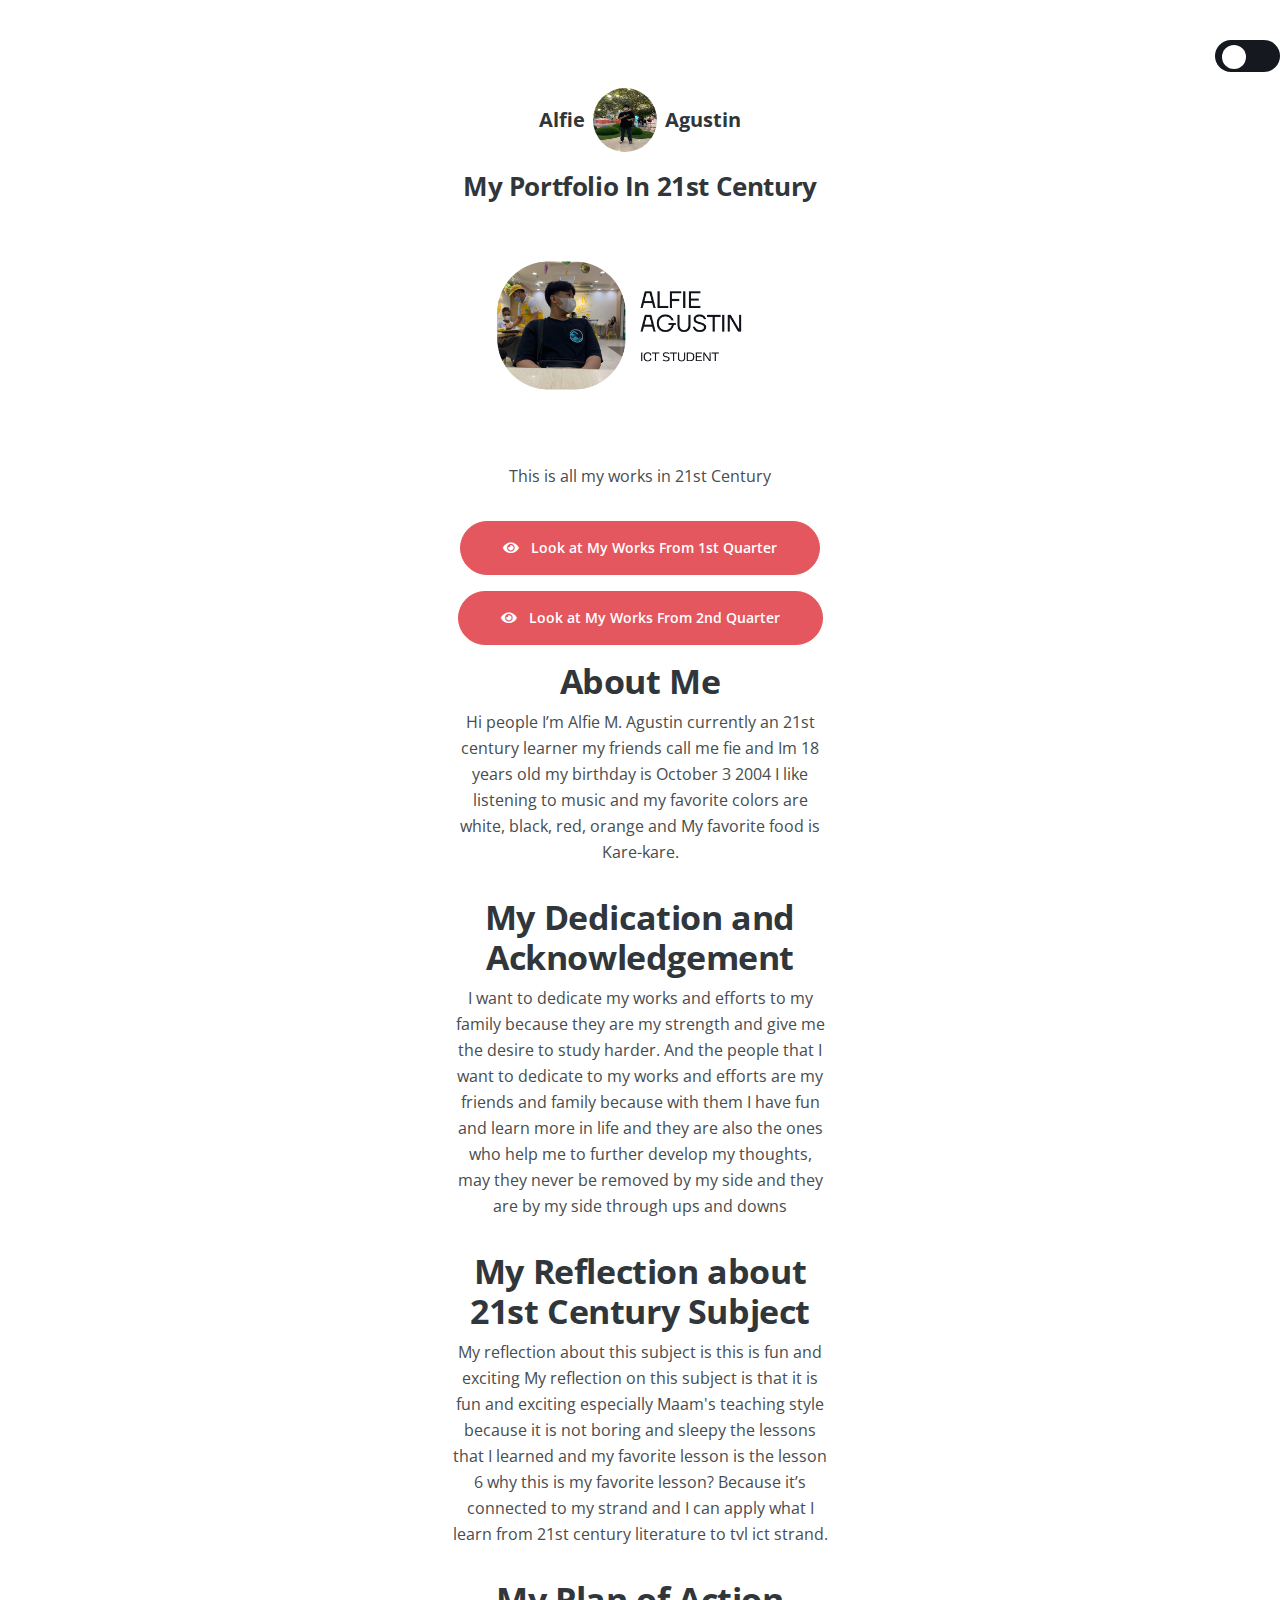
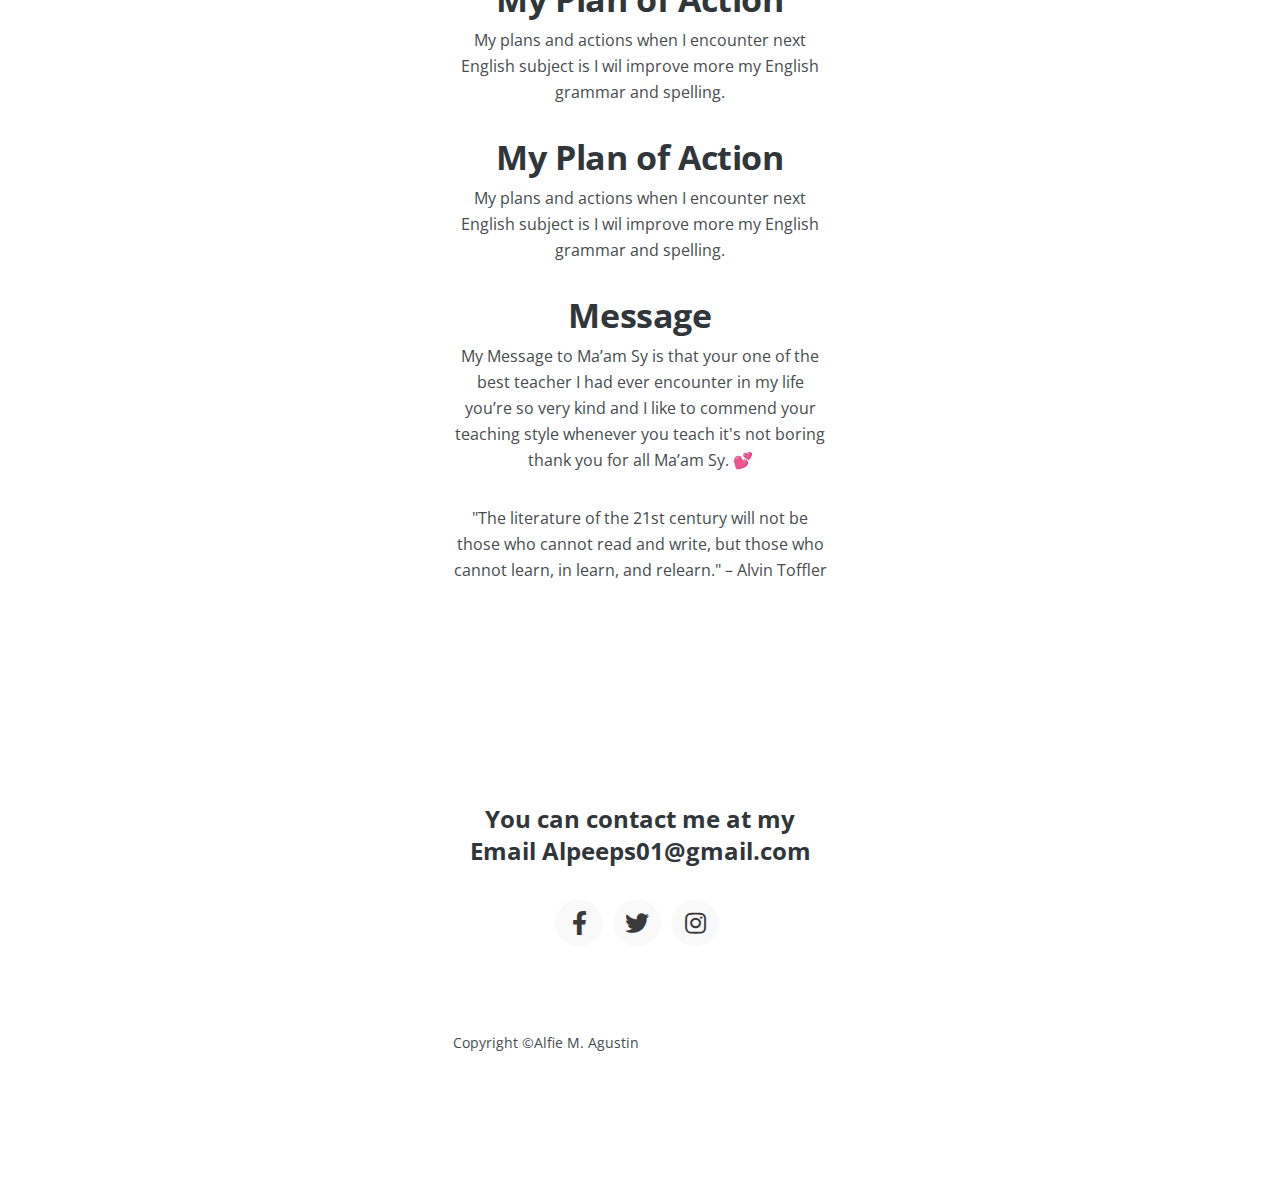
<file: index.html>
<!DOCTYPE html>
<html lang="en">

<head>
    <meta charset="utf-8">
    <meta name="viewport" content="width=device-width, initial-scale=1, shrink-to-fit=no">
    <!-- Webpage Title -->
    <title>My Portfolio In 21st Century</title>

    <!-- Styles -->
    <link href="https://fonts.googleapis.com/css2?family=Open+Sans:ital,wght@0,400;0,600;0,700;1,400&display=swap"
        rel="stylesheet">
    <link href="css/bootstrap.min.css" rel="stylesheet">
    <link href="css/fontawesome-all.min.css" rel="stylesheet">
    <link href="css/styles.css" rel="stylesheet">

    <!-- Favicon  -->
    <link rel="icon" href="images/favicon.png">
</head>

<body>
    <!-- Dark Mode -->
    <div class="all">
        <div class="dark-mode">
            <input type="checkbox" id="toggle">
        </div>

        <!-- Header -->
        <header id="header" class="header">
            <div class="container">
                <div class="row">
                    <div class="col-lg-12">
                        <div class="image-container">
                            <a href="index.html">
                                <div class="owner-name">Alfie</div>
                                <img src="images/owner-photo.jpg" alt="alternative">
                                <div class="owner-name">Agustin</div>
                            </a>
                        </div> <!-- end of image-container -->
                    </div> <!-- end of col -->
                </div> <!-- end of row -->
            </div> <!-- end of container -->
        </header> <!-- end of header -->
        <!-- end of header -->


        <!-- Description -->
        <div class="basic-1">
            <div class="container">
                <div class="row">
                    <div class="col-lg-12">
                        <h1>My Portfolio In 21st Century</h1>
                        <div class="image-container">
                            <img class="my-pic" src="images/description.png" alt="alternative">
                            <div class="text-container">
                                <p>This is all my works in 21st Century</p>
                                <a class="btn-solid-lg page-scroll" href="/Portfolio.html" target="_blank"><i
                                        class="fas fa-eye"></i> Look at My Works From 1st Quarter</a>
                                    <a class="btn-solid-lg page-scroll" href="/Portfolio2.html" target="_blank"><i
                                        class="fas fa-eye"></i> Look at My Works From 2nd Quarter</a>
                                <h2>About Me</h2>
                                <p> Hi people I’m Alfie M. Agustin currently an 21st century learner my friends call me
                                    fie and Im 18 years old my birthday is October 3 2004 I like listening to music and
                                    my favorite colors are white, black, red, orange and My favorite food is Kare-kare.
                                </p>

                                <h2>My Dedication and Acknowledgement</h2>
                                <p> I want to dedicate my works and efforts to my family because they are my strength
                                    and give me the desire to study harder. And the people that I want to dedicate to my
                                    works and efforts are my friends and family because with them I have fun and learn
                                    more in life and they are also the ones who help me to further develop my thoughts,
                                    may they never be removed by my side and they are by my side through ups and downs
                                </p>

                                <h2>My Reflection about 21st Century Subject</h2>
                                <p> My reflection about this subject is this is fun and exciting My reflection on this
                                    subject is that it is fun and exciting especially Maam's teaching style because it
                                    is not boring and sleepy the lessons that I learned and my favorite lesson is the
                                    lesson 6 why this is my favorite lesson? Because it’s connected to my strand and I
                                    can apply what I learn from 21st century literature to tvl ict strand. </p>

                                <h2> My Plan of Action </h2>
                                <p> My plans and actions when I encounter next English subject is I wil improve more my
                                    English grammar and spelling. </p>


                                <h2> My Plan of Action </h2>
                                <p> My plans and actions when I encounter next English subject is I wil improve more my
                                    English grammar and spelling. </p>
                                <h2> Message </h2>
                                <p> My Message to Ma’am Sy is that your one of the best teacher I had ever encounter in
                                    my life you’re so very kind and I like to commend your teaching style whenever you
                                    teach it's not boring thank you for all Ma’am Sy. 💕 </p>


                                <blockquote>"The literature of the 21st century will not be those who cannot read and
                                    write, but those who cannot learn, in learn, and relearn." – Alvin Toffler
                                </blockquote>
                            </div> <!-- end of text-container -->
                        </div> <!-- end of image-container -->
                    </div> <!-- end of col -->
                </div> <!-- end of row -->
                <!-- Footer -->
                <div class="footer">
                    <div class="container">
                        <div class="row">
                            <div class="col-lg-12">
                                <h4>You can contact me at my Email <a
                                        href="mailto:name@name.com">Alpeeps01@gmail.com</a></h4>
                                <div class="social-container">
                                    <span class="fa-stack">
                                        <a href="https://web.facebook.com/profile.php?id=100088895048579"
                                            target="_blank">
                                            <i class="fas fa-circle fa-stack-2x"></i>
                                            <i class="fab fa-facebook-f fa-stack-1x"></i>
                                        </a>
                                    </span>
                                    <span class="fa-stack">
                                        <a href="https://twitter.com/Alpeeps01" target="_blank">
                                            <i class="fas fa-circle fa-stack-2x"></i>
                                            <i class="fab fa-twitter fa-stack-1x"></i>
                                        </a>
                                    </span>
                                    </span>
                                    <span class="fa-stack">
                                        <a href="https://www.instagram.com/_alpeeps/" target="_blank">
                                            <i class="fas fa-circle fa-stack-2x"></i>
                                            <i class="fab fa-instagram fa-stack-1x"></i>
                                        </a>
                                    </span>
                                </div> <!-- end of social-container -->
                            </div> <!-- end of col -->
                        </div> <!-- end of row -->
                    </div> <!-- end of container -->
                </div> <!-- end of footer -->
                <!-- end of footer -->
                <div class="col-lg-6">
                    <p class="p-small statement">Copyright ©Alfie M. Agustin</p>
                </div> <!-- end of col -->
            </div> <!-- enf of row -->
        </div> <!-- end of container -->
    </div> <!-- end of copyright -->
    <!-- end of copyright -->


    <!-- Back To Top Button -->
    <button onclick="topFunction()" id="myBtn">
        <img src="images/up-arrow.png" alt="alternative">
    </button>
    <!-- end of back to top button -->

    <!-- Scripts -->
    <script src="js/bootstrap.min.js"></script> <!-- Bootstrap framework -->
    <script src="js/swiper.min.js"></script> <!-- Swiper for image and text sliders -->
    <script src="js/scripts.js"></script> <!-- Custom scripts -->
</body>

</html>
</file>
<file: css/styles.css>
/**************************/
/*     General Styles     */
/**************************/
.my-pic {
	height: 100%;
	width: 100%;
}
body,
html {
    width: 100%;
	height: 100%;
}

body, p {
	color: #474c4e; 
	font: 400 1rem/1.625rem "Open Sans", sans-serif;
}

h1 {
	color: #30363a;
	font-weight: 700;
	font-size: 1.625rem;
	line-height: 3.25rem;
	font-family: "Open Sans", sans-serif;
	letter-spacing: -0.4px;
}

h2 {
	color: #30363a;
	font-weight: 700;
	font-size: 2.125rem;
	line-height: 2.5rem;
	font-family: "Open Sans", sans-serif;
	letter-spacing: -0.4px;
}

h3 {
	color: #30363a;
	font-weight: 700;
	font-size: 1.75rem;
	line-height: 2.25rem;
	font-family: "Open Sans", sans-serif;
	letter-spacing: -0.2px;
}

h4 {
	color: #30363a;
	font-weight: 700;
	font-size: 1.5rem;
	line-height: 2rem;
	font-family: "Open Sans", sans-serif;
}

h5 {
	color: #30363a;
	font-weight: 700;
	font-size: 1.25rem;
	line-height: 1.625rem;
	font-family: "Open Sans", sans-serif;
}

h6 {
	color: #30363a;
	font-weight: 700;
	font-size: 1rem;
	line-height: 1.375rem;
	font-family: "Open Sans", sans-serif;
}

.p-large {
	font-size: 1.125rem;
	line-height: 1.75rem;
}

.p-small {
	font-size: 0.875rem;
	line-height: 1.5rem;
}

.testimonial-text {
	font-style: italic;
}

.testimonial-author {
	font-weight: 700;
}

.li-space-lg li {
	margin-bottom: 0.5rem;
}

a {
	color: #474c4e;
	text-decoration: underline;
}

a:hover {
	color: #474c4e;
	text-decoration: underline;
}

.no-line {
	text-decoration: none;
}

.no-line:hover {
	text-decoration: none;
}

.bg-gray {
	background-color: #f9f9f9;
}

.blue {
	color: #e5575e;
}

hr.hr-heading {
	display: inline-block;
	width: 4.5rem;
	height: 0.125rem;
	margin-top: 0;
	border: none;
	background-color: #e5575e;
	opacity: 1;
}

.section-title {
	color: #e5575e;
	font-weight: 700;
	font-size: 0.8125rem;
	line-height: 1.125rem;
}

.btn-solid-reg {
	display: inline-block;
	padding: 1.375rem 2.25rem 1.375rem 2.25rem;
	border: 1px solid #e5575e;
	border-radius: 32px;
	background-color: #e5575e;
	color: #ffffff;
	font-weight: 600;
	font-size: 0.875rem;
	line-height: 0;
	text-decoration: none;
	transition: all 0.2s;
}

.btn-solid-reg:hover {
	background-color: transparent;
	color: #e5575e; /* needs to stay here because of the color property of a tag */
	text-decoration: none;
}

.btn-solid-lg {
	display: inline-block;
	padding: 1.625rem 2.625rem 1.625rem 2.625rem;
	border: 1px solid #e5575e;
	border-radius: 32px;
	background-color: #e5575e;
	color: #ffffff;
	font-weight: 600;
	font-size: 0.875rem;
	line-height: 0;
	text-decoration: none;
	transition: all 0.2s;
}

.btn-solid-lg:hover {
	background-color: transparent;
	color: #e5575e; /* needs to stay here because of the color property of a tag */
	text-decoration: none;
}

.btn-solid-lg .fab {
	margin-right: 0.5rem;
	font-size: 1.25rem;
	line-height: 0;
	vertical-align: top;
}

.btn-solid-lg .fab.fa-google-play {
	font-size: 1rem;
}

.btn-outline-reg {
	display: inline-block;
	padding: 1.375rem 2.25rem 1.375rem 2.25rem;
	border: 1px solid #30363a;
	border-radius: 32px;
	background-color: transparent;
	color: #30363a;
	font-weight: 600;
	font-size: 0.875rem;
	line-height: 0;
	text-decoration: none;
	transition: all 0.2s;
}

.btn-outline-reg:hover {
	background-color: #30363a;
	color: #ffffff;
	text-decoration: none;
}

.btn-outline-lg {
	display: inline-block;
	padding: 1.625rem 2.625rem 1.625rem 2.625rem;
	border: 1px solid #30363a;
	border-radius: 32px;
	background-color: transparent;
	color: #30363a;
	font-weight: 600;
	font-size: 0.875rem;
	line-height: 0;
	text-decoration: none;
	transition: all 0.2s;
}

.btn-outline-lg:hover {
	background-color: #30363a;
	color: #ffffff;
	text-decoration: none;
}

.btn-outline-sm {
	display: inline-block;
	padding: 1rem 1.5rem 1rem 1.5rem;
	border: 1px solid #30363a;
	border-radius: 32px;
	background-color: transparent;
	color: #30363a;
	font-weight: 600;
	font-size: 0.875rem;
	line-height: 0;
	text-decoration: none;
	transition: all 0.2s;
}

.btn-outline-sm:hover {
	background-color: #30363a;
	color: #ffffff;
	text-decoration: none;
}

.form-floating label {
	margin-left: 0.5rem;
	color: #474c4e;
}

.form-floating>.form-control:focus~label,
.form-floating>.form-control:not(:placeholder-shown)~label,
.form-floating>.form-select~label {
	transform: scale(0.85) translateY(-.75rem) translateX(.15rem);
}

.form-floating .form-control {
	padding-left: 1.25rem;
	color: #474c4e;
}

.form-select {
	height: calc(3.5rem + 2px);
	padding-left: 1.25rem;
	color: #474c4e;
}

.form-floating textarea.form-control {
	height: 100%;
}

.form-floating .form-control:hover,
.form-select:hover {
	border: 1px solid #a1a1a1;
}

.form-control-submit-button {
	display: inline-block;
	width: 100%;
	height: 3.625rem;
	border: 1px solid #e5575e;
	border-radius: 32px;
	background-color: #e5575e;
	color: #ffffff;
	font-weight: 600;
	font-size: 0.875rem;
	line-height: 0;
	cursor: pointer;
	transition: all 0.2s;
}

.form-control-submit-button:hover {
	border: 1px solid #e5575e;
	background-color: transparent;
	color: #e5575e;
}

.modal-dialog {
	margin-right: 1rem;
	margin-left: 1rem;
	pointer-events: all;
}

.modal-content {
	background-color: #ffffff;
}

.modal-content .btn-close {
	position: absolute;
	right: 6px;
	top: 10px;
	background: transparent url("data:image/svg+xml,%3csvg xmlns='http://www.w3.org/2000/svg' viewBox='0 0 16 16' fill='%23000'%3e%3cpath d='M.293.293a1 1 0 011.414 0L8 6.586 14.293.293a1 1 0 111.414 1.414L9.414 8l6.293 6.293a1 1 0 01-1.414 1.414L8 9.414l-6.293 6.293a1 1 0 01-1.414-1.414L6.586 8 .293 1.707a1 1 0 010-1.414z'/%3e%3c/svg%3e") no-repeat;
	background-size: 16px 16px;
}


/*****************/
/*    Header     */
/*****************/
.header {
	padding-top: 3rem;
	padding-bottom: 0.5rem;
	text-align: center;
}

.header a {
	text-decoration: none;
}

.header img {
	border-radius: 50%;
	width: 4rem;
	height: 4rem;
	margin-right: 0.25rem;
	margin-left: 0.25rem;

}

.header .owner-name,
.header img {
	display: inline-block;
	vertical-align: middle;
}

.header .owner-name {
	color: #30363a;
	font-weight: 700;
	font-size: 1.25rem;
}


/***********************/
/*     Description     */
/***********************/
.basic-1 {
	padding-bottom: 6rem;
	text-align: center;
}

.basic-1 img {
	margin-bottom: 2rem;
}

.basic-1 p {
	margin-bottom: 2rem;
}

.basic-1 .text-container {
	margin-bottom: 6rem;
}

.basic-1 .btn-solid-lg {
	margin-bottom: 1rem;
}

.basic-1 .btn-solid-lg,
.basic-1 .btn-outline-lg {
	margin-right: 0.25rem;
	margin-left: 0.25rem;
}

.basic-1 .btn-solid-lg .fas,
.basic-1 .btn-outline-lg .fas {
	line-height: 0;
	margin-right: 0.5rem;
}

.basic-1 .logo-container img {
	display: block;
	max-width: 10.125rem;
	max-height: 1.875rem;
	margin-right: auto;
	margin-bottom: 2.5rem;
	margin-left: auto;
}


/*******************/
/*     Process     */
/*******************/
.cards-1 {
	padding-top: 7.75rem;
	padding-bottom: 2.25rem;
}

.cards-1 h2 {
	margin-bottom: 2rem;
}

.cards-1 .card {
	margin-bottom: 3rem;
	border: 0;
	background-color: transparent;
}

.cards-1 .card-body {
	padding: 0;
}

.cards-1 .card-title {
	color: #e5575e;
	font-weight: 700;
	font-size: 1.125rem;
	margin-bottom: 0.5rem;
}

.cards-1 .card-title .fas {
	margin-right: 0.5rem;
}


/**********************/
/*     Experience     */
/**********************/
.basic-2 {
	padding-top: 2.25rem;
	padding-bottom: 3.25rem;
}

.basic-2 h2 {
	margin-bottom: 1.5rem;
}

.basic-2 .list-unstyled .fas {
	color: #474c4e;
	font-size: 0.375rem;
	line-height: 1.75rem;
}

.basic-2 .list-unstyled .flex-grow-1 {
	margin-left: 0.5rem;
}


/************************/
/*     Testimonials     */
/************************/
.basic-3 {
	padding-top: 3.25rem;
	padding-bottom: 1rem;
}

.basic-3 h2 {
	margin-bottom: 2.25rem;
}

.basic-3 .d-flex {
	margin-bottom: 2.5rem;
	padding: 2rem 1.25rem 2rem 1.25rem;
	background: #ffffff;
}

.basic-3 .list-image {
	margin-bottom: 1.25rem;
}

.basic-3 .list-image img {
	width: 4rem;
	height: 4rem;
	border-radius: 50%;
}

.basic-3 .flex-grow-1 {
	margin-left: 1rem;
}

.basic-3 .testimonial-text {
	margin-bottom: 0.5rem;
}


/*********************/
/*     Customers     */
/*********************/
.slider {
	padding-top: 1.5rem;
	padding-bottom: 4.5rem;
	text-align: center;
}

.slider h5 {
	margin-bottom: 2rem;
}


/********************/
/*     Services     */
/********************/
.cards-2 {
	padding-top: 3.5rem;
	padding-bottom: 5.5rem;
}

.cards-2 h2 {
	margin-bottom: 2.25rem;
}

.cards-2 .card {
	margin-bottom: 3rem;
	padding: 3rem 1.25rem 1.875rem 1.25rem;
	border: none; 
	border-radius: none; 
}

.cards-2 .card-image .fas,
.cards-2 .card-image .far {
	margin-bottom: 1.5rem;
	color: #e5575e;
	font-size: 3.25rem;
} 

.cards-2 .card-body {
	padding: 0;
}

.cards-2 .card-title {
	margin-bottom: 1rem;
}

.cards-2 .list-unstyled .fas {
	color: #474c4e;
	font-size: 0.375rem;
	line-height: 1.75rem;
}

.cards-2 .list-unstyled .flex-grow-1 {
	margin-left: 0.5rem;
}


/********************/
/*     Projects     */
/********************/
.basic-4 {
	padding-top: 7.75rem;
	padding-bottom: 7.875rem;
}

.basic-4 h2 {
	margin-bottom: 2.25rem;
}

.basic-4 .static-image img {
	margin-bottom: 3.25rem;
}

.basic-4 h3 {
	margin-bottom: 0.25rem;
}

.basic-4 .project-link {
	display: inline-block;
	margin-bottom: 1.125rem;
	color: #e5575e;
}

.basic-4 .tag {
	margin-right: 1rem;
	color: #92989c;
}

.basic-4 .section-divider {
	margin-top: 4.25rem;
	margin-bottom: 5rem;
}

.basic-4 .gallery .slider-container {
	position: relative;
	margin-bottom: 3.25rem;
}

.basic-4 .gallery .swiper-container {
	position: static;
}

.basic-4 .swiper-button-prev:focus,
.basic-4 .swiper-button-next:focus {
	/* even if you can't see it chrome you can see it on mobile device */
	outline: none;
}

.basic-4 .swiper-button-prev {
	left: 0.5rem;
	background-image: url("data:image/svg+xml;charset=utf-8,%3Csvg%20xmlns%3D'http%3A%2F%2Fwww.w3.org%2F2000%2Fsvg'%20viewBox%3D'0%200%2028%2044'%3E%3Cpath%20d%3D'M0%2C22L22%2C0l2.1%2C2.1L4.2%2C22l19.9%2C19.9L22%2C44L0%2C22L0%2C22L0%2C22z'%20fill%3D'%23333'%2F%3E%3C%2Fsvg%3E");
	background-size: 1.125rem 1.75rem;
}

.basic-4 .swiper-button-next {
	right: 0.5rem;
	background-image: url("data:image/svg+xml;charset=utf-8,%3Csvg%20xmlns%3D'http%3A%2F%2Fwww.w3.org%2F2000%2Fsvg'%20viewBox%3D'0%200%2028%2044'%3E%3Cpath%20d%3D'M27%2C22L27%2C22L5%2C44l-2.1-2.1L22.8%2C22L2.9%2C2.1L5%2C0L27%2C22L27%2C22z'%20fill%3D'%23333'%2F%3E%3C%2Fsvg%3E");
	background-size: 1.125rem 1.75rem;
}

.basic-4 .video .video-wrapper {
	position: relative;
	margin-bottom: 3.25rem;
}

/* Video Play Button */
.basic-4 .video-play-button {
	position: absolute;
	z-index: 10;
	top: 50%;
	left: 50%;
	display: block;
	box-sizing: content-box;
	width: 2rem;
	height: 2.75rem;
	padding: 1.125rem 1.25rem 1.125rem 1.75rem;
	border-radius: 50%;
	cursor: pointer;
	-webkit-transform: translateX(-50%) translateY(-50%);
	-ms-transform: translateX(-50%) translateY(-50%);
	transform: translateX(-50%) translateY(-50%);
}
  
.basic-4 .video-play-button:before {
	content: "";
	position: absolute;
	z-index: 0;
	top: 50%;
	left: 50%;
	display: block;
	width: 4.75rem;
	height: 4.75rem;
	border-radius: 50%;
	background: #e5575e;
	animation: pulse-border 1500ms ease-out infinite;
	-webkit-transform: translateX(-50%) translateY(-50%);
	-ms-transform: translateX(-50%) translateY(-50%);
	transform: translateX(-50%) translateY(-50%);
}
  
.basic-4 .video-play-button:after {
	content: "";
	position: absolute;
	z-index: 1;
	top: 50%;
	left: 50%;
	display: block;
	width: 4.375rem;
	height: 4.375rem;
	border-radius: 50%;
	background: #e5575e;
	transition: all 200ms;
	-webkit-transform: translateX(-50%) translateY(-50%);
	-ms-transform: translateX(-50%) translateY(-50%);
	transform: translateX(-50%) translateY(-50%);
}
  
.basic-4 .video-play-button span {
	position: relative;
	display: block;
	z-index: 3;
	top: 0.375rem;
	left: 0.25rem;
	width: 0;
	height: 0;
	border-left: 1.625rem solid #ffffff;
	border-top: 1rem solid transparent;
	border-bottom: 1rem solid transparent;
}
  
@keyframes pulse-border {
	0% {
		transform: translateX(-50%) translateY(-50%) translateZ(0) scale(1);
		opacity: 1;
	}
	100% {
		transform: translateX(-50%) translateY(-50%) translateZ(0) scale(1.5);
		opacity: 0;
	}
}
/* end of video play button */


/***********************/
/*     Video Modal     */
/***********************/
.video-modal .modal-dialog {
	max-width: 1150px;
	margin-top: 200px;
}

.modal-content {
	background-color: #303036;
}

.video-modal .modal-content .btn-close {
	position: absolute;
	right: -20px;
	top: -20px;
}


/*****************/
/*     Quote     */
/*****************/
.form {
	padding-top: 7.875rem;
	padding-bottom: 8.75rem;
	text-align: center;
}

.form h2 {
	margin-bottom: 1rem;
}

.form p {
	margin-bottom: 3.75rem;
}

.form form {
	text-align: left;
}


/******************/
/*     Footer     */
/******************/
.footer {
	padding-top: 7.75rem;
	padding-bottom: 4rem;
	text-align: center;
}

.footer a {
	color: #30363a;
	text-decoration: none;
}

.footer h4 {
	margin-bottom: 2rem;
}

.footer .fa-stack {
	width: 2em;
	margin-bottom: 1.25rem;
	margin-right: 0.375rem;
	font-size: 1.5rem;
}

.footer .fa-stack .fa-stack-1x {
    color: #3b3b3e;
	transition: all 0.2s ease;
}

.footer .fa-stack .fa-stack-2x {
	color: #f9f9f9;
	transition: all 0.2s ease;
}

.footer .fa-stack:hover .fa-stack-1x {
	color: #f9f9f9;
}

.footer .fa-stack:hover .fa-stack-2x {
    color: #3b3b3e;
}


/*********************/
/*     Copyright     */
/*********************/
.copyright {
	padding-top: 1.5rem;
	text-align: center;
}

.copyright a {
	text-decoration: none;
	color: #92989c;
}

.copyright .statement {
	color: #92989c;
}


/******************************/
/*     Back To Top Button     */
/******************************/
#myBtn {
	position: fixed; 
  	z-index: 99; 
	bottom: 20px; 
	right: 20px; 
	display: none; 
	width: 52px;
	height: 52px;
	border: none; 
	border-radius: 50%; 
	outline: none; 
	background-color: #3b384b; 
	cursor: pointer; 
}

#myBtn:hover {
	background-color: #e5575e;
}

#myBtn img {
	margin-bottom: 0.25rem;
	width: 18px;
}


/***********************/
/*     Extra Pages     */
/***********************/
.ex-header {
	padding-top: 9.5rem;
	padding-bottom: 4rem;
}

.ex-header h1 {
	color: #ffffff;
	text-align: center;
}

.ex-basic-1 .list-unstyled .fas {
	color: #474c4e;
	font-size: 0.375rem;
	line-height: 1.625rem;
}

.ex-basic-1 .list-unstyled .flex-grow-1 {
	margin-left: 0.5rem;
}

.ex-basic-1 .list-unstyled.list-icon-lg .d-flex {
	margin-bottom: 2.5rem;
}

.ex-basic-1 .list-unstyled.list-icon-lg .list-icon {
	width: 3rem;
	height: 3rem;
	border-radius: 50%;
	background-color: #f9f9f9;
	text-align: center;
}

.ex-basic-1 .list-unstyled.list-icon-lg .fas {
	width: 3rem;
	font-size: 1rem;
	line-height: 3rem;
}

.ex-basic-1 .list-unstyled.list-icon-lg .flex-grow-1 {
	margin-left: 0.875rem;
}

.ex-basic-1 .text-box {
	padding: 1.25rem 1.25rem 0.5rem 1.25rem;
	background-color: #f9f9f9;
}

.ex-basic-1 .map-responsive {
	overflow: hidden;
	position: relative;
	height: 0;
	margin-bottom: 3rem;
	padding-bottom: 56.25%;
	border-radius: 0.25rem;
}

.ex-basic-1 .map-responsive iframe {
	left: 0;
	top: 0;
	height: 100%;
	width: 100%;
	position: absolute;
	border: none; 
}


/******************************/
/*         Dark-Mode          */
/******************************/

.all{
  width: 400px;
  margin: 40px auto;
}
#toggle{
    -webkit-appearance: none;
    appearance: none;
    height: 32px;
    width: 65px;
    background-color: #15181f;
    position: absolute;
    right: 0;
    border-radius: 20px;
    outline: none;
    cursor: pointer;
}
#toggle:after{
    content: "";
    position: absolute;
    height: 24px;
    width: 24px;
    background-color: #ffffff;
    top: 5px;
    left: 7px;
    border-radius: 50%;
}
.dark-theme{
    background-color: #15181f;
    color: #e5e5e5;
}
.dark-theme #toggle{
    background-color: #ffffff;
}
.dark-theme #toggle:after{
    background-color: transparent;
    box-shadow: 10px 10px #15181f;
    top: -4px;
    left: 30px;
}
</file>
